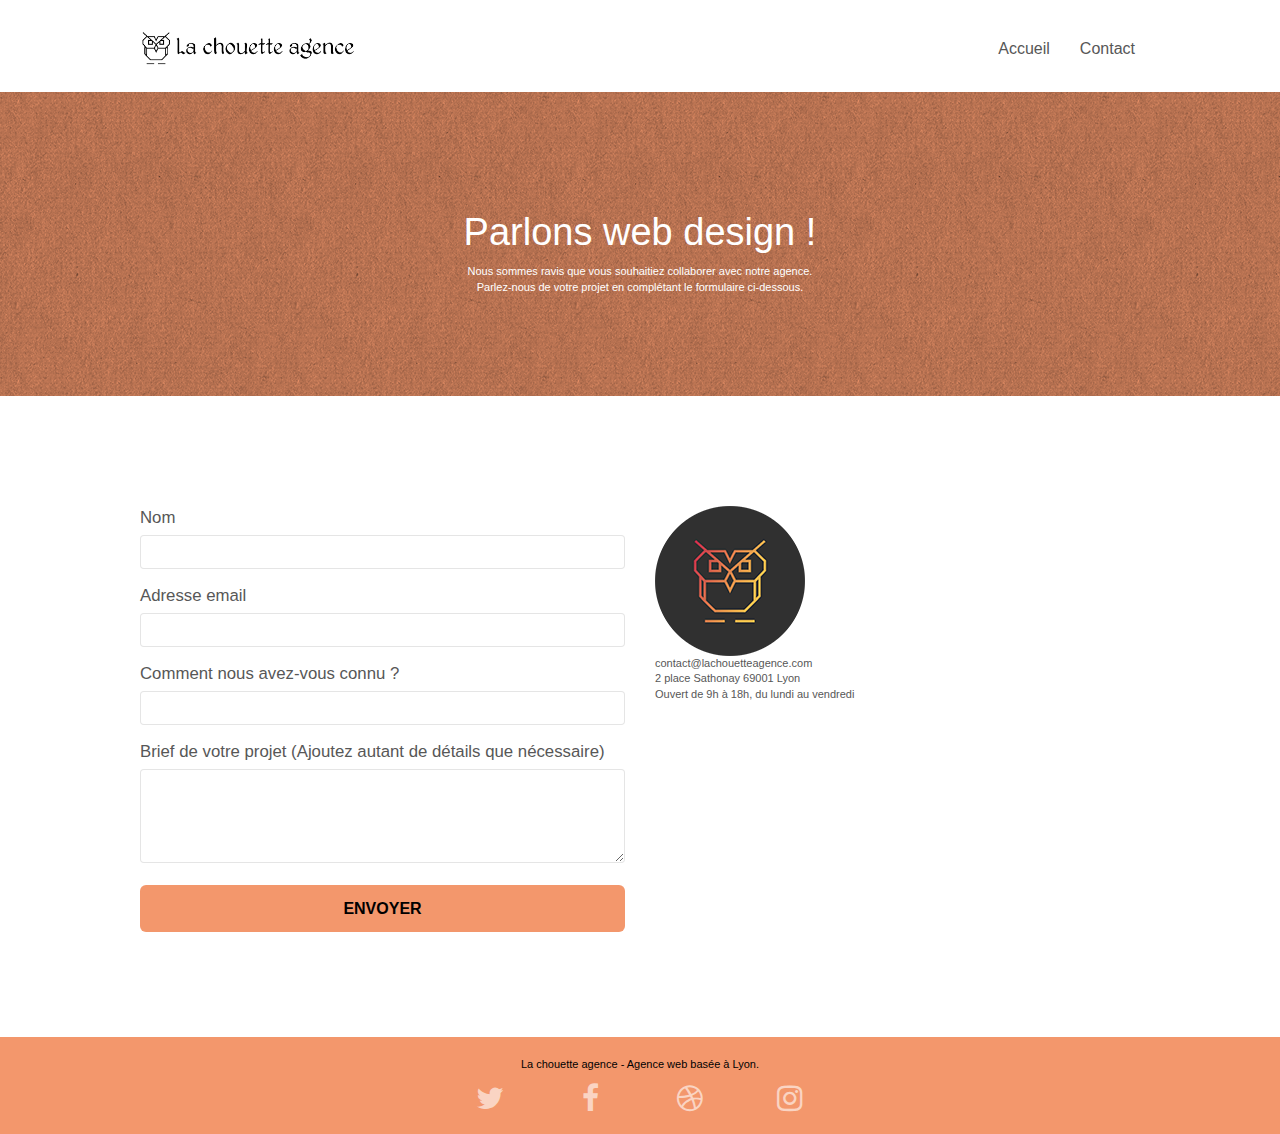
<file: contact.html>
<!doctype html>
<html lang="fr">

<head>
    <meta charset="utf-8">
    <meta name="description" content="La chouette agence est une agence de web design qui aide les entreprises à devenir attractives et visibles sur internet">
    <meta name="viewport" content="width=device-width, initial-scale=1.0, viewport-fit=cover">

    <link rel="shortcut icon" type="image/png" href="favicon.jpg">
    <link rel="stylesheet" type="text/css" href="./css/bootstrap.css">
    <link rel="stylesheet" type="text/css" href="style.css">
    <link rel="stylesheet" type="text/css" href="./css/font-awesome.css">
    <link rel="stylesheet" type="text/css" href="./css/et-line.css">


    <script src="./js/jquery-2.1.0.js"></script>
    <script src="./js/bootstrap.js"></script>
    <script src="./js/blocs.js"></script>
    <script src="./js/jqBootstrapValidation.js"></script>
    <script src="./js/formHandler.js"></script>

    <title>Contact</title>

</head>

<body>
    <!-- Principal conteneur -->
    <div class="page-container">

        <!-- bloc-0 -->
        <header class="bloc bgc-white l-bloc " id="bloc-0">
            <div class="container bloc-sm">
                <nav class="navbar row">
                    <div class="navbar-header">
                        <a class="navbar-brand" href="index.html">
                            <img class="chouette" src="img/la-chouette-agence.png" alt="logo la chouette agence" height="40" />
                        </a>
                        <button id="nav-toggle" type="button" class="ui-navbar-toggle navbar-toggle" data-toggle="collapse" data-target=".navbar-1">
							<span class="sr-only">Toggle navigation</span>
							<span class="icon-bar"></span>
							<span class="icon-bar"></span>
							<span class="icon-bar"></span>
						</button>
                    </div>
                    <div class="collapse navbar-collapse navbar-1 special-dropdown-nav">
                        <ul class="site-navigation nav navbar-nav">
                            <li>
                                <a href="index.html">Accueil</a>
                            </li>
                            <li>
                                <a href="contact.html">Contact</a>
                            </li>
                        </ul>
                    </div>
                </nav>
            </div>
        </header>
        <!-- bloc-0 END -->
        <main>
            <!-- bloc-6 -->
            <div class="bloc bg-dots-bg bg-repeat bgc-atomic-tangerine d-bloc bloc-bg-texture texture-paper" id="bloc-6">
                <div class="container bloc-lg">
                    <div class="row">
                        <div class="col-sm-12">
                            <h1 class="text-center hero-bloc-text tc-white">
                                Parlons web design !
                            </h1>
                            <p class="text-center mg-lg tc-white tight-width-whitespace">
                                Nous sommes ravis que vous souhaitiez collaborer avec notre agence.<br> Parlez-nous de votre projet en complétant le formulaire ci-dessous.
                            </p>
                        </div>
                    </div>
                </div>
            </div>
            <!-- bloc-6 END -->

            <!-- bloc-7 -->

            <div class="bloc bgc-white l-bloc" id="bloc-7">
                <div class="container bloc-lg">
                    <div class="row">
                        <div class="col-sm-6">
                            <form id="form_1" novalidate>
                                <div class="form-group">
                                    <label for="name">Nom</label><br/>
                                    <input type="text" id="name" class="form-control" required />
                                </div>
                                <div class="form-group">
                                    <label for="email">Adresse email</label><br/>
                                    <input type="email" id="email" class="form-control" required />
                                </div>
                                <div class="form-group">
                                    <label for="input_504">Comment nous avez-vous connu ?</label><br/>
                                    <input type="text" class="form-control" required id="input_504" />
                                </div>
                                <div class="form-group">
                                    <label for="message">Brief de votre projet (Ajoutez autant de détails que nécessaire)<br></label>
                                    <textarea id="message" class="form-control" rows="4" cols="50" required></textarea>
                                </div>
                                <button class="bloc-button btn btn-lg btn-block cta-hero btn-atomic-tangerine" type="submit">Envoyer</button>
                            </form>
                        </div>
                        <div class="col-sm-6 chouette">
                            <img src="img/logo.png" alt="logo d'une chouette sur fond noir" />
                            <p>
                                contact@lachouetteagence.com<br>2 place Sathonay 69001 Lyon<br>Ouvert de 9h à 18h, du lundi au vendredi<br>
                            </p>
                        </div>
                    </div>
                </div>
            </div>
            <!-- bloc-7 END -->

            <!-- ScrollToTop Button -->
            <a class="bloc-button btn btn-d scrollToTop" onclick="scrollToTarget('1')"><span class="fa fa-chevron-up"></span></a>
            <!-- ScrollToTop Button END-->

        </main>
        <!-- Footer - bloc-8 -->
        <footer class="bloc bgc-atomic-tangerine d-bloc" id="bloc-8">
            <div class="container bloc-sm">
                <div class="row">
                    <div class="col-sm-12">
                        <p class="text-center white">
                            La chouette agence - Agence web basée à Lyon.<br>
                        </p>
                        <div class="row row-no-gutters social">
                            <div class="col-sm-3">
                                <div class="text-center">
                                    <a class="social" href="https://twitter.com/?lang=fr" target="_blank" title="twitter"><span class="fa fa-twitter icon-md"></span></a>
                                </div>
                            </div>
                            <div class="col-sm-3">
                                <div class="text-center">
                                    <a class="social" href="https://www.facebook.com/" target="_blank" title="facebook"><span class="fa fa-facebook icon-md"></span></a>
                                </div>
                            </div>
                            <div class="col-sm-3">
                                <div class="text-center">
                                    <a class="social" href="https://dribbble.com/" target="_blank" title="dribble"><span class="fa fa-dribbble icon-md"></span></a>
                                </div>
                            </div>
                            <div class="col-sm-3">
                                <div class="text-center">
                                    <a class="social" href="https://www.instagram.com/?hl=fr" target="_blank" title="instagram"><span class="fa fa-instagram icon-md"></span></a>
                                </div>
                            </div>
                        </div>
                    </div>
                </div>
            </div>
        </footer>
        <!-- Footer - bloc-8 END -->

    </div>
    <!-- Principal conteneur END -->


</body>

</html>
</file>
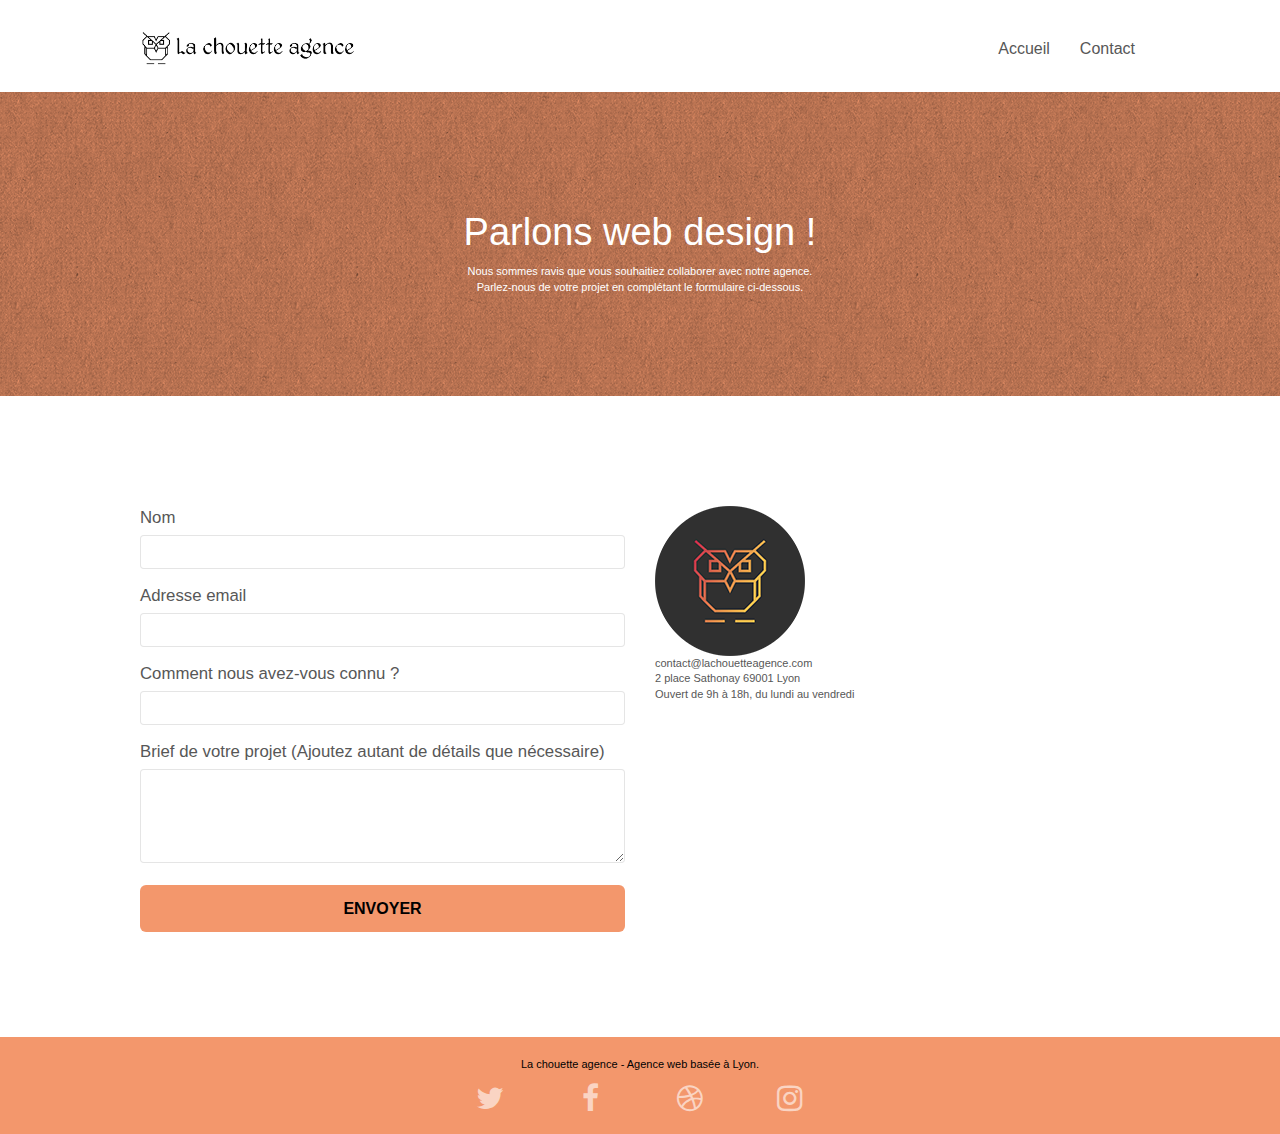
<file: page2.html>
<!doctype html>
<html lang="fr">

<head>
    <meta charset="utf-8">
    <meta name="description" content="La chouette agence est une agence de web design qui aide les entreprises à devenir attractives et visibles sur internet">
    <meta name="viewport" content="width=device-width, initial-scale=1.0, viewport-fit=cover">

    <link rel="shortcut icon" type="image/png" href="favicon.jpg">
    <link rel="stylesheet" type="text/css" href="./css/bootstrap.css">
    <link rel="stylesheet" type="text/css" href="style.css">
    <link rel="stylesheet" type="text/css" href="./css/font-awesome.css">
    <link rel="stylesheet" type="text/css" href="./css/et-line.css">


    <script src="./js/jquery-2.1.0.js"></script>
    <script src="./js/bootstrap.js"></script>
    <script src="./js/blocs.js"></script>
    <script src="./js/jqBootstrapValidation.js"></script>
    <script src="./js/formHandler.js"></script>

    <title>Contact</title>

</head>

<body>
    <!-- Principal conteneur -->
    <div class="page-container">

        <!-- bloc-0 -->
        <header class="bloc bgc-white l-bloc " id="bloc-0">
            <div class="container bloc-sm">
                <nav class="navbar row">
                    <div class="navbar-header">
                        <a class="navbar-brand" href="index.html">
                            <img class="chouette" src="img/la-chouette-agence.png" alt="logo la chouette agence" height="40" />
                        </a>
                        <button id="nav-toggle" type="button" class="ui-navbar-toggle navbar-toggle" data-toggle="collapse" data-target=".navbar-1">
							<span class="sr-only">Toggle navigation</span>
							<span class="icon-bar"></span>
							<span class="icon-bar"></span>
							<span class="icon-bar"></span>
						</button>
                    </div>
                    <div class="collapse navbar-collapse navbar-1 special-dropdown-nav">
                        <ul class="site-navigation nav navbar-nav">
                            <li>
                                <a href="index.html">Accueil</a>
                            </li>
                            <li>
                                <a href="page2.html">Contact</a>
                            </li>
                        </ul>
                    </div>
                </nav>
            </div>
        </header>
        <!-- bloc-0 END -->
        <main>
            <!-- bloc-6 -->
            <div class="bloc bg-dots-bg bg-repeat bgc-atomic-tangerine d-bloc bloc-bg-texture texture-paper" id="bloc-6">
                <div class="container bloc-lg">
                    <div class="row">
                        <div class="col-sm-12">
                            <h1 class="text-center hero-bloc-text tc-white">
                                Parlons web design !
                            </h1>
                            <p class="text-center mg-lg tc-white tight-width-whitespace">
                                Nous sommes ravis que vous souhaitiez collaborer avec notre agence.<br> Parlez-nous de votre projet en complétant le formulaire ci-dessous.
                            </p>
                        </div>
                    </div>
                </div>
            </div>
            <!-- bloc-6 END -->

            <!-- bloc-7 -->

            <div class="bloc bgc-white l-bloc" id="bloc-7">
                <div class="container bloc-lg">
                    <div class="row">
                        <div class="col-sm-6">
                            <form id="form_1" novalidate>
                                <div class="form-group">
                                    <label for="name">Nom</label><br/>
                                    <input type="text" id="name" class="form-control" required />
                                </div>
                                <div class="form-group">
                                    <label for="email">Adresse email</label><br/>
                                    <input type="email" id="email" class="form-control" required />
                                </div>
                                <div class="form-group">
                                    <label for="input_504">Comment nous avez-vous connu ?</label><br/>
                                    <input type="text" class="form-control" required id="input_504" />
                                </div>
                                <div class="form-group">
                                    <label for="message">Brief de votre projet (Ajoutez autant de détails que nécessaire)<br></label>
                                    <textarea id="message" class="form-control" rows="4" cols="50" required></textarea>
                                </div>
                                <button class="bloc-button btn btn-lg btn-block cta-hero btn-atomic-tangerine" type="submit">Envoyer</button>
                            </form>
                        </div>
                        <div class="col-sm-6 chouette">
                            <img src="img/logo.png" alt="logo d'une chouette sur fond noir" />
                            <p>
                                contact@lachouetteagence.com<br>2 place Sathonay 69001 Lyon<br>Ouvert de 9h à 18h, du lundi au vendredi<br>
                            </p>
                        </div>
                    </div>
                </div>
            </div>
            <!-- bloc-7 END -->

            <!-- ScrollToTop Button -->
            <a class="bloc-button btn btn-d scrollToTop" onclick="scrollToTarget('1')"><span class="fa fa-chevron-up"></span></a>
            <!-- ScrollToTop Button END-->

        </main>
        <!-- Footer - bloc-8 -->
        <footer class="bloc bgc-atomic-tangerine d-bloc" id="bloc-8">
            <div class="container bloc-sm">
                <div class="row">
                    <div class="col-sm-12">
                        <p class="text-center white">
                            La chouette agence - Agence web basée à Lyon.<br>
                        </p>
                        <div class="row row-no-gutters social">
                            <div class="col-sm-3">
                                <div class="text-center">
                                    <a class="social" href="https://twitter.com/?lang=fr" target="_blank" title="twitter"><span class="fa fa-twitter icon-md"></span></a>
                                </div>
                            </div>
                            <div class="col-sm-3">
                                <div class="text-center">
                                    <a class="social" href="https://www.facebook.com/" target="_blank" title="facebook"><span class="fa fa-facebook icon-md"></span></a>
                                </div>
                            </div>
                            <div class="col-sm-3">
                                <div class="text-center">
                                    <a class="social" href="https://dribbble.com/" target="_blank" title="dribble"><span class="fa fa-dribbble icon-md"></span></a>
                                </div>
                            </div>
                            <div class="col-sm-3">
                                <div class="text-center">
                                    <a class="social" href="https://www.instagram.com/?hl=fr" target="_blank" title="instagram"><span class="fa fa-instagram icon-md"></span></a>
                                </div>
                            </div>
                        </div>
                    </div>
                </div>
            </div>
        </footer>
        <!-- Footer - bloc-8 END -->

    </div>
    <!-- Principal conteneur END -->


</body>

</html>
</file>
<file: style.css>
body {
        margin: 0;
        padding: 0;
        background: #FFF;
        overflow-x: hidden;
        -webkit-font-smoothing: antialiased;
        -moz-osx-font-smoothing: grayscale;
    }
    
    a,
    button {
        transition: all .3s ease-in-out;
        outline: none!important;
    }
    
    a:hover {
        text-decoration: none;
        cursor: pointer;
    }
    
    #page-loading-blocs-notifaction {
        position: fixed;
        top: 0;
        bottom: 0;
        width: 100%;
        z-index: 100000;
        background: #FFFFFF url("img/pageload-spinner.gif") no-repeat center center;
    }
    
    .bloc {
        width: 100%;
        clear: both;
        background: 50% 50% no-repeat;
        padding: 0 50px;
        -webkit-background-size: cover;
        -moz-background-size: cover;
        -o-background-size: cover;
        background-size: cover;
        position: relative;
    }
    
    .bloc .container {
        padding-left: 0;
        padding-right: 0;
    }
    
    .bloc-lg {
        padding: 100px 50px;
    }
    
    .bloc-md {
        padding: 50px;
    }
    
    .bloc-sm {
        padding: 20px 50px;
    }
    
    .bg-center,
    .bg-l-edge,
    .bg-r-edge,
    .bg-t-edge,
    .bg-b-edge,
    .bg-tl-edge,
    .bg-bl-edge,
    .bg-tr-edge,
    .bg-br-edge,
    .bg-repeat {
        -webkit-background-size: auto!important;
        -moz-background-size: auto!important;
        -o-background-size: auto!important;
        background-size: auto!important;
    }
    
    .bg-repeat {
        background: repeat;
    }
    
    .bg-t-edge {
        background: top no-repeat;
    }
    
    .bloc-bg-texture::before {
        content: "";
        background-size: 2px 2px;
        position: absolute;
        top: 0;
        bottom: 0;
        left: 0;
        right: 0;
    }
    
    .texture-paper::before {
        background: url("img/texture-paper.png");
        background-size: 280px 280px;
    }
    
    .b-parallax {
        background-attachment: fixed;
    }
    
    .d-bloc {
        color: rgba(255, 255, 255, .7);
    }
    
    .d-bloc button:hover {
        color: rgba(255, 255, 255, .9);
    }
    
    .d-bloc .icon-round,
    .d-bloc .icon-square,
    .d-bloc .icon-rounded,
    .d-bloc .icon-semi-rounded-a,
    .d-bloc .icon-semi-rounded-b {
        border-color: rgba(255, 255, 255, .9);
    }
    
    .d-bloc .divider-h span {
        border-color: rgba(255, 255, 255, .2);
    }
    
    .d-bloc .a-btn,
    .d-bloc .navbar a,
    .d-bloc .navbar-brand,
    .d-bloc a .icon-sm,
    .d-bloc a .icon-md,
    .d-bloc a .icon-lg,
    .d-bloc a .icon-xl,
    .d-bloc h1 a,
    .d-bloc h2 a,
    .d-bloc h3 a,
    .d-bloc h4 a,
    .d-bloc h5 a,
    .d-bloc h6 a,
    .d-bloc p a {
        color: rgba(255, 255, 255, .6);
    }
    
    .d-bloc .a-btn:hover,
    .d-bloc .navbar a:hover,
    .d-bloc .navbar-brand:hover,
    .d-bloc a:hover .icon-sm,
    .d-bloc a:hover .icon-md,
    .d-bloc a:hover .icon-lg,
    .d-bloc a:hover .icon-xl,
    .d-bloc h1 a:hover,
    .d-bloc h2 a:hover,
    .d-bloc h3 a:hover,
    .d-bloc h4 a:hover,
    .d-bloc h5 a:hover,
    .d-bloc h6 a:hover,
    .d-bloc p a:hover {
        color: rgba(255, 255, 255, 1);
    }
    
    .d-bloc .navbar-toggle .icon-bar {
        background: rgba(255, 255, 255, 1);
    }
    
    .d-bloc .btn-wire,
    .d-bloc .btn-wire:hover {
        color: rgba(255, 255, 255, 1);
        border-color: rgba(255, 255, 255, 1);
    }
    
    .d-bloc .panel {
        color: rgba(0, 0, 0, .5);
    }
    
    .d-bloc .panel button:hover {
        color: rgba(0, 0, 0, .7);
    }
    
    .d-bloc .panel icon {
        border-color: rgba(0, 0, 0, .7);
    }
    
    .d-bloc .panel .divider-h span {
        border-color: rgba(0, 0, 0, .1);
    }
    
    .d-bloc .panel .a-btn {
        color: rgba(0, 0, 0, .6);
    }
    
    .d-bloc .panel .a-btn:hover {
        color: rgba(0, 0, 0, 1);
    }
    
    .d-bloc .panel .btn-wire,
    .d-bloc .panel .btn-wire:hover {
        color: rgba(0, 0, 0, .7);
        border-color: rgba(0, 0, 0, .3);
    }
    
    .d-bloc .panel,
    .l-bloc {
        color: rgba(0, 0, 0, .5);
    }
    
    .d-bloc .panel button:hover,
    .l-bloc button:hover {
        color: rgba(0, 0, 0, .7);
    }
    
    .l-bloc .icon-round,
    .l-bloc .icon-square,
    .l-bloc .icon-rounded,
    .l-bloc .icon-semi-rounded-a,
    .l-bloc .icon-semi-rounded-b {
        border-color: rgba(0, 0, 0, .7);
    }
    
    .d-bloc .panel .divider-h span,
    .l-bloc .divider-h span {
        border-color: rgba(0, 0, 0, .1);
    }
    
    .d-bloc .panel .a-btn,
    .l-bloc .a-btn,
    .l-bloc .navbar a,
    .l-bloc .navbar-brand,
    .l-bloc a .icon-sm,
    .l-bloc a .icon-md,
    .l-bloc a .icon-lg,
    .l-bloc a .icon-xl,
    .l-bloc h1 a,
    .l-bloc h2 a,
    .l-bloc h3 a,
    .l-bloc h4 a,
    .l-bloc h5 a,
    .l-bloc h6 a,
    .l-bloc p a {
        color: rgba(0, 0, 0, .6);
    }
    
    .d-bloc .panel .a-btn:hover,
    .l-bloc .a-btn:hover,
    .l-bloc .navbar a:hover,
    .l-bloc .navbar-brand:hover,
    .l-bloc a:hover .icon-sm,
    .l-bloc a:hover .icon-md,
    .l-bloc a:hover .icon-lg,
    .l-bloc a:hover .icon-xl,
    .l-bloc h1 a:hover,
    .l-bloc h2 a:hover,
    .l-bloc h3 a:hover,
    .l-bloc h4 a:hover,
    .l-bloc h5 a:hover,
    .l-bloc h6 a:hover,
    .l-bloc p a:hover {
        color: rgba(0, 0, 0, 1);
    }
    
    .l-bloc .navbar-toggle .icon-bar {
        color: rgba(0, 0, 0, .6);
    }
    
    .d-bloc .panel .btn-wire,
    .d-bloc .panel .btn-wire:hover,
    .l-bloc .btn-wire,
    .l-bloc .btn-wire:hover {
        color: rgba(0, 0, 0, .7);
        border-color: rgba(0, 0, 0, .3);
    }
    
    .voffset {
        margin-top: 30px;
    }
    
    .voffset-lg {
        margin-top: 80px;
    }
    
    .row-no-gutters {
        margin-right: 0;
        margin-left: 0;
    }
    
    .row.row-no-gutters>[class^="col-"],
    .row.row-no-gutters>[class*=" col-"] {
        padding-right: 0;
        padding-left: 0;
    }
    
    #bloc-1-hero h1 {
        font-size: 32px;
    }
    
    .navbar {
        margin-bottom: 0;
        z-index: 1;
    }
    
    .navbar-brand {
        height: auto;
        padding: 3px 15px;
        font-size: 25px;
        font-weight: normal;
        font-weight: 600;
        line-height: 44px;
    }
    
    .navbar-brand img {
        max-height: 200px;
        margin: 0 5px 0 0;
        display: inline;
    }
    
    .navbar-brand img[src$=svg] {
        min-width: 100px;
    }
    
    .nav-center .navbar-brand img {
        margin: 0;
    }
    
    .navbar .nav {
        padding-top: 2px;
        margin-right: -16px;
        float: right;
        z-index: 1;
    }
    
    .nav>li {
        float: left;
        margin-top: 4px;
        font-size: 16px;
    }
    
    .navbar-nav .open .dropdown-menu>li>a {
        text-align: inherit;
    }
    
    .nav>li a:hover,
    .nav>li a:focus {
        background: transparent;
    }
    
    .navbar-toggle {
        margin: 10px 10px 0 0;
        border: 0px;
    }
    
    .navbar-toggle:hover {
        background: transparent!important;
    }
    
    .navbar-toggle .icon-bar {
        background-color: rgba(0, 0, 0, .5);
        width: 26px;
    }
    
    .nav-invert .navbar .nav {
        float: left;
    }
    
    .nav-invert .navbar-header,
    .nav-invert .navbar-brand {
        float: right;
        position: relative;
        z-index: 2;
    }
    
    @media (min-width: 768px) {
        .site-navigation {
            position: absolute;
            top: 50%;
            right: 20px;
            transform: translate(0, -50%);
            -webkit-transform: translateY(-50%);
        }
        .nav>li .dropdown-menu a,
        .nav>li .dropdown-menu a:hover {
            color: #484848;
        }
        .nav-invert .site-navigation {
            left: 0;
            right: 0;
        }
        .nav-center {
            text-align: center;
        }
        .nav-center .navbar-header {
            width: 100%;
        }
        .nav-center .navbar-header,
        .nav-center .navbar-brand,
        .nav-center .nav>li {
            float: none;
            display: inline-block;
        }
        .nav-center .site-navigation {
            position: relative;
            width: 100%;
            right: 0;
            margin-right: 0px;
            margin-top: 20px;
        }
        .nav-center.mini-nav .navbar-toggle {
            float: none;
            margin: 10px auto 0;
        }
    }
    
    .nav>li>.dropdown a {
        background: none!important;
        display: block;
        padding: 14px 15px;
    }
    
    nav .caret {
        margin: 0 5px;
    }
    
    .dropdown-menu .dropdown-menu {
        top: -8px;
        left: 100%;
    }
    
    .dropdown-menu .dropmenu-flow-right {
        top: 100%;
        left: 0;
        margin-left: -1px;
        border-top-left-radius: 0;
        border-top-right-radius: 0;
    }
    
    .dropdown-menu .dropdown span {
        border: 4px solid black;
        border-top-color: transparent;
        border-right-color: transparent;
        border-bottom-color: transparent;
        margin: 6px -5px 0 0!important;
        float: right;
    }
    
    .mg-md {
        margin-top: 10px;
        margin-bottom: 20px;
    }
    
    .mg-lg {
        margin-top: 10px;
        margin-bottom: 40px;
    }
    
    .btn {
        margin: 0 5px 5px 0;
    }
    
    .btn.pull-right {
        margin: 0 0 5px 5px;
    }
    
    .btn-d,
    .btn-d:hover,
    .btn-d:focus {
        color: #FFF;
        background: rgba(0, 0, 0, .3);
    }
    
    button {
        outline: none!important;
    }
    
    .btn-rd {
        border-radius: 40px;
    }
    
    .btn-clean {
        border: 1px solid rgba(0, 0, 0, .08);
        border-bottom-color: rgba(0, 0, 0, .1);
        text-shadow: 0 1px 0 rgba(0, 0, 1, .1);
        box-shadow: 0 1px 3px rgba(0, 0, 1, .25), inset 0 1px 0 0 rgba(255, 255, 255, .15);
    }
    
    .icon-md {
        font-size: 30px!important;
    }
    
    .icon-lg {
        font-size: 60px!important;
    }
    
    .sm-shadow {
        text-shadow: 0 1px 2px rgba(0, 0, 0, .3);
    }
    
    .panel-sq,
    .panel-sq .panel-heading,
    .panel-sq .panel-footer {
        border-radius: 0;
    }
    
    .panel-rd {
        border-radius: 30px;
    }
    
    .panel-rd .panel-heading {
        border-radius: 29px 29px 0 0;
    }
    
    .panel-rd .panel-footer {
        border-radius: 0 0 29px 29px;
    }
    
    .form-control {
        border-color: rgba(0, 0, 0, .1);
        box-shadow: none;
    }
    
    .scrollToTop {
        width: 40px;
        height: 40px;
        position: fixed;
        bottom: 20px;
        right: 20px;
        opacity: 0;
        z-index: 500;
        transition: all .3s ease-in-out;
    }
    
    .scrollToTop span {
        margin-top: 6px;
    }
    
    .showScrollTop {
        font-size: 14px;
        opacity: 1;
    }
    
    a[data-lightbox] {
        position: relative;
        display: block;
        text-align: center;
    }
    
    a[data-lightbox]:hover::before {
        content: "+";
        font-family: "HelveticaNeue-Light", "Helvetica Neue Light", "Helvetica Neue", Helvetica, Arial;
        font-size: 32px;
        width: 50px;
        height: 50px;
        margin-left: -25px;
        border-radius: 50%;
        background: rgba(0, 0, 0, .6);
        color: #FFF;
        font-weight: 100;
        z-index: 1;
        position: absolute;
        top: 50%;
        transform: translateY(-50%);
        -webkit-transform: translateY(-50%);
    }
    
    a[data-lightbox]:hover img {
        opacity: 0.6;
        -webkit-animation-fill-mode: none;
        animation-fill-mode: none;
    }
    
    #lightbox-modal {
        display: flex;
        align-items: center;
    }
    
    #lightbox-modal .modal-dialog {
        width: 90%;
        max-width: 900px;
        margin: 0 auto 0;
    }
    
    #lightbox-modal .modal-dialog img {
        max-height: 90vh;
        margin: 0 auto;
    }
    
    .lightbox-caption {
        padding: 20px;
        color: #FFF;
        background: rgba(0, 0, 0, .5);
        position: absolute;
        left: 15px;
        right: 15px;
        bottom: 5px;
    }
    
    .close-lightbox {
        color: #FFF;
        font-size: 30px;
        position: absolute;
        top: 20px;
        right: 20px;
        z-index: 20;
        background: rgba(0, 0, 0, .5);
        border: none;
        line-height: 30px;
        padding: 0 9px 5px;
        opacity: 0.3;
    }
    
    .close-lightbox:hover,
    .next-lightbox:hover,
    .prev-lightbox:hover {
        opacity: 1.0;
        color: #FFF;
    }
    
    .next-lightbox,
    .prev-lightbox {
        font-size: 20px;
        color: rgba(255, 255, 255, .9);
        background: rgba(0, 0, 0, .5);
        transition: all .2s ease-in-out;
        position: absolute;
        top: 45%;
        z-index: 1;
        opacity: 0.4;
    }
    
    .next-lightbox {
        padding: 6px 8px 1px 13px;
        right: 25px;
    }
    
    .prev-lightbox {
        padding: 6px 13px 1px 10px;
        left: 25px;
    }
    
    .snapshot-lb .modal-body {
        padding-bottom: 45px;
    }
    
    .snapshot-lb .lightbox-caption {
        padding: 0;
        color: rgba(0, 0, 0, .5);
        background: none;
    }
    
    h1,
    h2,
    h3,
    h4,
    h5,
    h6,
    p,
    label,
    .btn,
    a {
        font-family: "helvetica";
        font-weight: 400;
        color: #575757!important;
    }
    
    .container {
        max-width: 1000px;
    }
    
    .hero-bloc-text {
        font-size: 38px;
    }
    
    .hero-bloc-text-sub {
        font-size: 36px;
    }
    
    .statement-bloc-text {
        line-height: 26px;
        font-style: italic;
        font-size: 20px;
        text-align: center;
        font-weight: lighter;
        max-width: 520px;
        margin: auto auto auto auto;
    }
    
    p {
        font-size: 11px;
    }
    
    .tight-width-whitespace {
        max-width: 600px;
        margin: auto auto auto auto;
    }
    
    .h1 {
        font-size: 20px;
        font-family: "Open Sans";
    }
    
    .cta-hero {
        margin-top: 22px;
        color: #FFFFFF!important;
        text-transform: uppercase;
        padding: 12px 28px 12px 28px;
        font-size: 16px;
        font-weight: 700;
    }
    
    .social {
        max-width: 400px;
        margin: auto auto auto auto;
    }
    
    h2 {
        font-size: 22px;
        line-height: 1.4em;
    }
    
    h3 {
        font-size: 15px;
        text-transform: uppercase;
        font-weight: 700;
        color: #333333!important;
    }
    
    .med-width-whitespace {
        max-width: 800px;
        margin: auto auto auto auto;
        box-shadow: 0px 0px 0px #000000;
    }
    
    h1 {
        color: #333333!important;
    }
    
    h4 {
        color: #333333!important;
    }
    
    .icons {
        margin-bottom: 14px;
        margin-top: 24px;
    }
    
    .white {
        color: black!important;
    }
    
    .portfolio-thumb {
        margin-bottom: 24px;
    }
    
    .portfolio-row {
        margin-bottom: 44px;
        margin-top: 50px;
    }
    
    .avatar {
        box-shadow: 0px 4px 9px rgba(0, 0, 0, 0.3);
    }
    
    .black-background {
        background-color: rgba(165, 147, 99, 0.7);
        padding: 40px 40px 40px 40px;
    }
    
    .bold-link {
        font-weight: 900;
        text-decoration: underline!important;
    }
    
    .bgc-white {
        background-color: #FFFFFF;
    }
    
    .bgc-dark-slate-blue {
        background-color: #364577;
    }
    
    .bgc-atomic-tangerine {
        background-color: #F3976C;
    }
    
    .tc-white {
        color: white!important;
    }
    
    .btn-atomic-tangerine {
        background: #F3976C;
        color: black!important;
    }
    
    .btn-atomic-tangerine:hover {
        background: #c27956!important;
        color: black!important;
    }
    
    .ltc-white {
        color: #FFFFFF!important;
    }
    
    .ltc-white:hover {
        color: #cccccc!important;
    }
    
    .ltc-atomic-tangerine {
        color: #F3976C!important;
    }
    
    .ltc-atomic-tangerine:hover {
        color: #c27956!important;
    }
    
    .icon-dark-slate-blue {
        color: #364577!important;
        border-color: #364577!important;
    }
    
    .bg-dots-bg {
        background-image: url("img/dots-bg.png");
    }
    
    .bg-lines-h2-bg {
        background-image: url("img/lines-h2-bg.png");
    }
    
    .bg-banniere {
        background-image: url("img/la-chouette-agence-banniere.jpg");
    }
    
    .bg-presentation {
        background-image: url("img/image-de-presentation.bmp");
    }
    
    @media (max-width: 1024px) {
        .bloc {
            padding-left: 20px;
            padding-right: 20px;
        }
        .bloc.full-width-bloc,
        .bloc-tile-2.full-width-bloc .container,
        .bloc-tile-3.full-width-bloc .container,
        .bloc-tile-4.full-width-bloc .container {
            padding-left: 0;
            padding-right: 0;
        }
    }
    
    @media (max-width: 992px) and (min-width: 768px) {
        .navbar .nav {
            max-width: 80%
        }
        .nav-center.navbar .nav {
            max-width: 100%
        }
    }
    
    @media only screen and (min-width: 768px) and (max-width: 1024px) and (orientation: landscape) {
        .b-parallax {
            background-attachment: scroll;
        }
    }
    
    @media only screen and (min-width: 1024px) and (max-width: 1366px) and (-webkit-min-device-pixel-ratio: 1.5) {
        .b-parallax {
            background-attachment: scroll;
        }
    }
    
    @media (max-width: 991px) {
        .container {
            width: 100%;
        }
        .b-parallax {
            background-attachment: scroll;
        }
        .page-container,
        #hero-bloc {
            overflow-x: hidden;
            position: relative;
        }
        .bloc-group,
        .bloc-group .bloc {
            display: block;
            width: 100%;
        }
        .bloc-fill-screen .fill-bloc-top-edge,
        .bloc-fill-screen .fill-bloc-bottom-edge {
            padding: 0 20px;
        }
    }
    
    @media (max-width: 767px) {
        .page-container {
            overflow-x: hidden;
            position: relative;
        }
        h1,
        h2,
        h3,
        h4,
        h5,
        h6,
        p,
        #disqus_thread {
            padding-left: 10px!important;
            padding-right: 10px!important;
        }
        .b-parallax {
            background-attachment: scroll;
        }
        .navbar .nav {
            padding-top: 0;
            border-top: 1px solid rgba(0, 0, 0, .2);
            float: none!important;
        }
        .navbar.row {
            margin-left: 0;
            margin-right: 0;
        }
        .site-navigation {
            position: inherit;
            transform: none;
            -webkit-transform: none;
            -ms-transform: none;
        }
        .nav>li {
            margin-top: 0;
            border-bottom: 1px solid rgba(0, 0, 0, .1);
            background: rgba(0, 0, 0, .05);
            text-align: left;
            padding-left: 15px;
            width: 100%;
        }
        .nav>li:hover {
            background: rgba(0, 0, 0, .08);
        }
        .dropdown .dropdown a .caret {
            float: none;
            margin: 5px 0 0 10px!important;
            border: 4px solid black;
            border-bottom-color: transparent;
            border-right-color: transparent;
            border-left-color: transparent;
        }
        #hero-bloc .navbar .nav {
            background: rgba(0, 0, 0, .8);
        }
        #hero-bloc .navbar .nav a {
            color: rgba(255, 255, 255, .6);
        }
        .hero {
            padding: 50px 0;
        }
        .hero-nav {
            left: -1px;
            right: -1px;
        }
        .navbar-collapse {
            padding: 0;
            overflow-x: hidden;
            -webkit-box-shadow: none;
            box-shadow: none;
        }
        .navbar-brand img {
            max-height: 40px;
            width: auto;
        }
        .nav-invert .navbar-header {
            float: none;
            width: 100%;
        }
        .nav-invert .navbar-toggle {
            float: left;
            margin-left: 10px;
        }
        .bloc {
            padding-left: 0;
            padding-right: 0;
        }
        .bloc-xxl,
        .bloc-xl,
        .bloc-lg {
            padding: 40px 0;
        }
        .bloc-sm,
        .bloc-md {
            padding-left: 0;
            padding-right: 0;
        }
        .bloc-tile-2 .container,
        .bloc-tile-3 .container,
        .bloc-tile-4 .container,
        .bloc-fill-screen .fill-bloc-top-edge,
        .bloc-fill-screen .fill-bloc-bottom-edge {
            padding-left: 0;
            padding-right: 0;
        }
        .a-block {
            padding: 0 10px;
        }
        .btn-dwn {
            display: none;
        }
        .voffset {
            margin-top: 5px;
        }
        .voffset-md {
            margin-top: 20px;
        }
        .voffset-lg {
            margin-top: 30px;
        }
        form {
            padding: 5px;
        }
        .close-lightbox {
            display: inline-block;
        }
        .blocsapp-device-iphone5 {
            background-size: 216px 425px;
            padding-top: 60px;
            width: 216px;
            height: 425px;
        }
        .blocsapp-device-iphone5 img {
            width: 180px;
            height: 320px;
        }
    }
    
    @media (max-width: 400px) {
        .bloc {
            padding-left: 0;
            padding-right: 0;
        }
    }
    
    @media (max-width: 767px) {
        .bloc-mob-center-text {
            text-align: center;
        }
    }
    
    .bloc.bgc-white.l-bloc {
        font-size: larger;
    }
    
    .col-sm-6 {
        margin-top: 10px;
    }
    
    input {
        padding: 5px;
    }
</file>
<file: css/et-line.css>
@font-face {
    font-family: et-line;
    src: url(../fonts/et-line.eot);
    src: url(../fonts/et-line.eot?#iefix) format('embedded-opentype'), url(../fonts/et-line.woff) format('woff'), url(../fonts/et-line.ttf) format('truetype'), url(../fonts/et-line.svg#et-line) format('svg');
    font-weight: 400;
    font-style: normal
}

.et-icon-adjustments,
.et-icon-alarmclock,
.et-icon-anchor,
.et-icon-aperture,
.et-icon-attachment,
.et-icon-bargraph,
.et-icon-basket,
.et-icon-beaker,
.et-icon-bike,
.et-icon-book-open,
.et-icon-briefcase,
.et-icon-browser,
.et-icon-calendar,
.et-icon-camera,
.et-icon-caution,
.et-icon-chat,
.et-icon-circle-compass,
.et-icon-clipboard,
.et-icon-clock,
.et-icon-cloud,
.et-icon-compass,
.et-icon-desktop,
.et-icon-dial,
.et-icon-document,
.et-icon-documents,
.et-icon-download,
.et-icon-dribbble,
.et-icon-edit,
.et-icon-envelope,
.et-icon-expand,
.et-icon-facebook,
.et-icon-flag,
.et-icon-focus,
.et-icon-gears,
.et-icon-genius,
.et-icon-gift,
.et-icon-global,
.et-icon-globe,
.et-icon-googleplus,
.et-icon-grid,
.et-icon-happy,
.et-icon-hazardous,
.et-icon-heart,
.et-icon-hotairballoon,
.et-icon-hourglass,
.et-icon-key,
.et-icon-laptop,
.et-icon-layers,
.et-icon-lifesaver,
.et-icon-lightbulb,
.et-icon-linegraph,
.et-icon-linkedin,
.et-icon-lock,
.et-icon-magnifying-glass,
.et-icon-map,
.et-icon-map-pin,
.et-icon-megaphone,
.et-icon-mic,
.et-icon-mobile,
.et-icon-newspaper,
.et-icon-notebook,
.et-icon-paintbrush,
.et-icon-paperclip,
.et-icon-pencil,
.et-icon-phone,
.et-icon-picture,
.et-icon-pictures,
.et-icon-piechart,
.et-icon-presentation,
.et-icon-pricetags,
.et-icon-printer,
.et-icon-profile-female,
.et-icon-profile-male,
.et-icon-puzzle,
.et-icon-quote,
.et-icon-recycle,
.et-icon-refresh,
.et-icon-ribbon,
.et-icon-rss,
.et-icon-sad,
.et-icon-scissors,
.et-icon-scope,
.et-icon-search,
.et-icon-shield,
.et-icon-speedometer,
.et-icon-strategy,
.et-icon-streetsign,
.et-icon-tablet,
.et-icon-target,
.et-icon-telescope,
.et-icon-toolbox,
.et-icon-tools,
.et-icon-tools-2,
.et-icon-trophy,
.et-icon-tumblr,
.et-icon-twitter,
.et-icon-upload,
.et-icon-video,
.et-icon-wallet,
.et-icon-wine {
    font-family: et-line;
    speak: none;
    font-style: normal;
    font-weight: 400;
    font-variant: normal;
    text-transform: none;
    line-height: 1;
    -webkit-font-smoothing: antialiased;
    -moz-osx-font-smoothing: grayscale;
    display: inline-block
}

.et-icon-mobile:before {
    content: "\e000"
}

.et-icon-laptop:before {
    content: "\e001"
}

.et-icon-desktop:before {
    content: "\e002"
}

.et-icon-tablet:before {
    content: "\e003"
}

.et-icon-phone:before {
    content: "\e004"
}

.et-icon-document:before {
    content: "\e005"
}

.et-icon-documents:before {
    content: "\e006"
}

.et-icon-search:before {
    content: "\e007"
}

.et-icon-clipboard:before {
    content: "\e008"
}

.et-icon-newspaper:before {
    content: "\e009"
}

.et-icon-notebook:before {
    content: "\e00a"
}

.et-icon-book-open:before {
    content: "\e00b"
}

.et-icon-browser:before {
    content: "\e00c"
}

.et-icon-calendar:before {
    content: "\e00d"
}

.et-icon-presentation:before {
    content: "\e00e"
}

.et-icon-picture:before {
    content: "\e00f"
}

.et-icon-pictures:before {
    content: "\e010"
}

.et-icon-video:before {
    content: "\e011"
}

.et-icon-camera:before {
    content: "\e012"
}

.et-icon-printer:before {
    content: "\e013"
}

.et-icon-toolbox:before {
    content: "\e014"
}

.et-icon-briefcase:before {
    content: "\e015"
}

.et-icon-wallet:before {
    content: "\e016"
}

.et-icon-gift:before {
    content: "\e017"
}

.et-icon-bargraph:before {
    content: "\e018"
}

.et-icon-grid:before {
    content: "\e019"
}

.et-icon-expand:before {
    content: "\e01a"
}

.et-icon-focus:before {
    content: "\e01b"
}

.et-icon-edit:before {
    content: "\e01c"
}

.et-icon-adjustments:before {
    content: "\e01d"
}

.et-icon-ribbon:before {
    content: "\e01e"
}

.et-icon-hourglass:before {
    content: "\e01f"
}

.et-icon-lock:before {
    content: "\e020"
}

.et-icon-megaphone:before {
    content: "\e021"
}

.et-icon-shield:before {
    content: "\e022"
}

.et-icon-trophy:before {
    content: "\e023"
}

.et-icon-flag:before {
    content: "\e024"
}

.et-icon-map:before {
    content: "\e025"
}

.et-icon-puzzle:before {
    content: "\e026"
}

.et-icon-basket:before {
    content: "\e027"
}

.et-icon-envelope:before {
    content: "\e028"
}

.et-icon-streetsign:before {
    content: "\e029"
}

.et-icon-telescope:before {
    content: "\e02a"
}

.et-icon-gears:before {
    content: "\e02b"
}

.et-icon-key:before {
    content: "\e02c"
}

.et-icon-paperclip:before {
    content: "\e02d"
}

.et-icon-attachment:before {
    content: "\e02e"
}

.et-icon-pricetags:before {
    content: "\e02f"
}

.et-icon-lightbulb:before {
    content: "\e030"
}

.et-icon-layers:before {
    content: "\e031"
}

.et-icon-pencil:before {
    content: "\e032"
}

.et-icon-tools:before {
    content: "\e033"
}

.et-icon-tools-2:before {
    content: "\e034"
}

.et-icon-scissors:before {
    content: "\e035"
}

.et-icon-paintbrush:before {
    content: "\e036"
}

.et-icon-magnifying-glass:before {
    content: "\e037"
}

.et-icon-circle-compass:before {
    content: "\e038"
}

.et-icon-linegraph:before {
    content: "\e039"
}

.et-icon-mic:before {
    content: "\e03a"
}

.et-icon-strategy:before {
    content: "\e03b"
}

.et-icon-beaker:before {
    content: "\e03c"
}

.et-icon-caution:before {
    content: "\e03d"
}

.et-icon-recycle:before {
    content: "\e03e"
}

.et-icon-anchor:before {
    content: "\e03f"
}

.et-icon-profile-male:before {
    content: "\e040"
}

.et-icon-profile-female:before {
    content: "\e041"
}

.et-icon-bike:before {
    content: "\e042"
}

.et-icon-wine:before {
    content: "\e043"
}

.et-icon-hotairballoon:before {
    content: "\e044"
}

.et-icon-globe:before {
    content: "\e045"
}

.et-icon-genius:before {
    content: "\e046"
}

.et-icon-map-pin:before {
    content: "\e047"
}

.et-icon-dial:before {
    content: "\e048"
}

.et-icon-chat:before {
    content: "\e049"
}

.et-icon-heart:before {
    content: "\e04a"
}

.et-icon-cloud:before {
    content: "\e04b"
}

.et-icon-upload:before {
    content: "\e04c"
}

.et-icon-download:before {
    content: "\e04d"
}

.et-icon-target:before {
    content: "\e04e"
}

.et-icon-hazardous:before {
    content: "\e04f"
}

.et-icon-piechart:before {
    content: "\e050"
}

.et-icon-speedometer:before {
    content: "\e051"
}

.et-icon-global:before {
    content: "\e052"
}

.et-icon-compass:before {
    content: "\e053"
}

.et-icon-lifesaver:before {
    content: "\e054"
}

.et-icon-clock:before {
    content: "\e055"
}

.et-icon-aperture:before {
    content: "\e056"
}

.et-icon-quote:before {
    content: "\e057"
}

.et-icon-scope:before {
    content: "\e058"
}

.et-icon-alarmclock:before {
    content: "\e059"
}

.et-icon-refresh:before {
    content: "\e05a"
}

.et-icon-happy:before {
    content: "\e05b"
}

.et-icon-sad:before {
    content: "\e05c"
}

.et-icon-facebook:before {
    content: "\e05d"
}

.et-icon-twitter:before {
    content: "\e05e"
}

.et-icon-googleplus:before {
    content: "\e05f"
}

.et-icon-rss:before {
    content: "\e060"
}

.et-icon-tumblr:before {
    content: "\e061"
}

.et-icon-linkedin:before {
    content: "\e062"
}

.et-icon-dribbble:before {
    content: "\e063"
}
</file>
